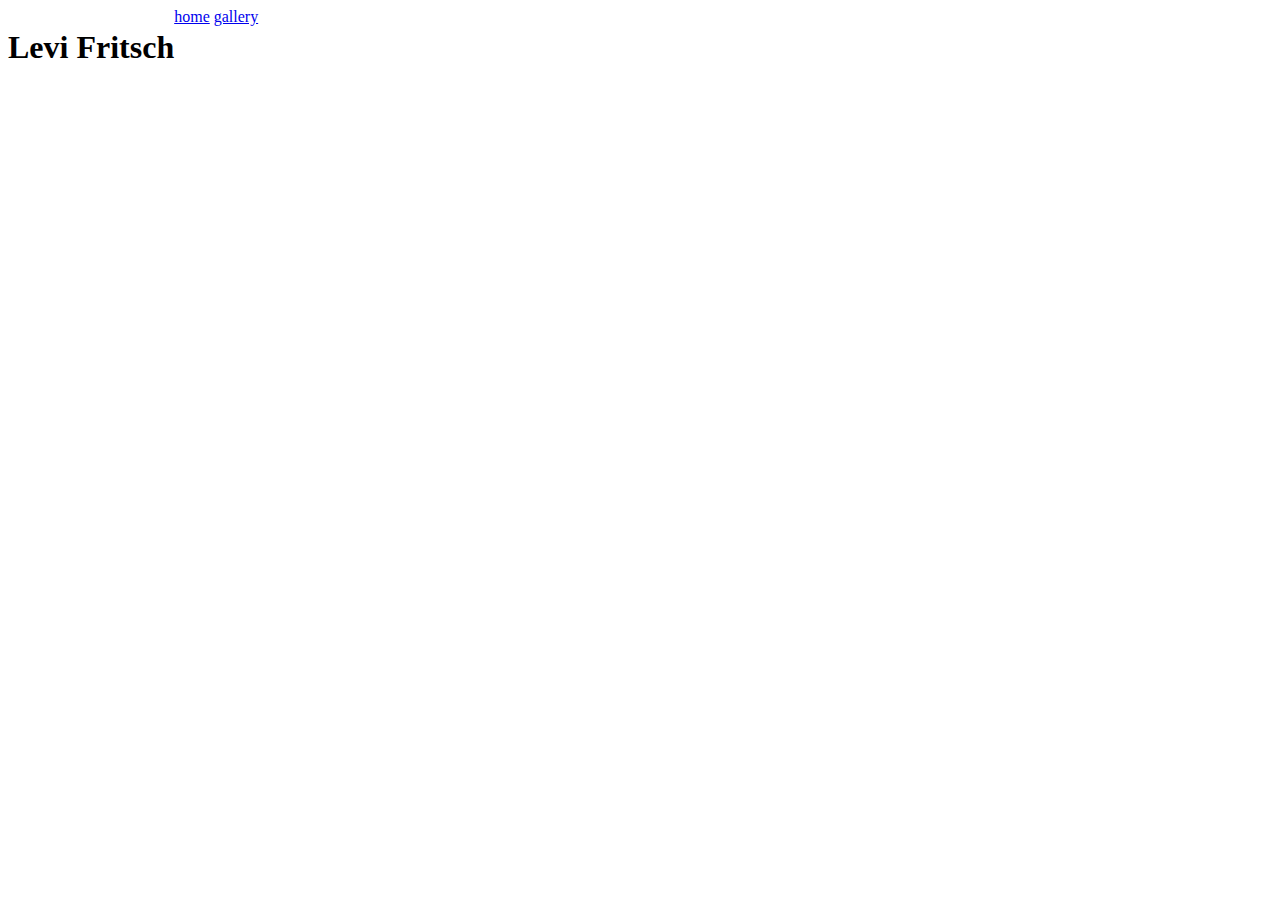
<file: header.html>
<html>
    <head>
        <link rel="stylesheet" href="css/header.css">
    </head>
    <body>
        <header>
            <div>
                <h1>Levi Fritsch</h1>
            </div>
            <nav>
                <a href="home.html">home</a>
                <a href="gallery.html">gallery</a>
            </nav>
        </header>
        
    </body>
</html>
</file>
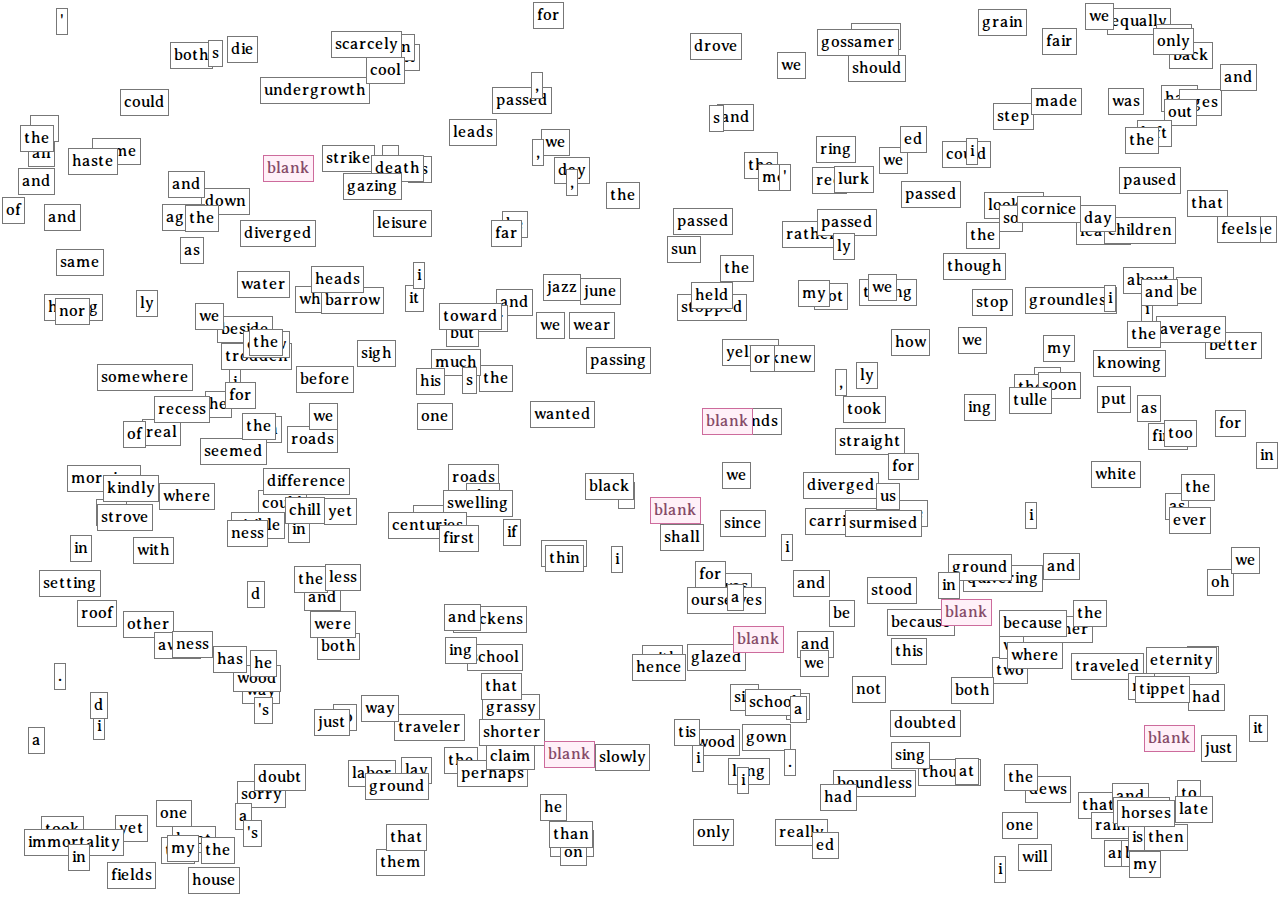
<file: magnetic-petry.html>
<!DOCTYPE html>
<html lang="en">
<head>
    <meta charset="UTF-8">
    <meta name="viewport" content="width=device-width, initial-scale=1.0">

    <link rel="stylesheet" href="magnetic-poetry-resources/main.css">
    <title>magnetic poetry</title>

    <link rel="preconnect" href="https://fonts.googleapis.com">
    <link rel="preconnect" href="https://fonts.gstatic.com" crossorigin>
    <link href="https://fonts.googleapis.com/css2?family=Averia+Serif+Libre:ital,wght@0,300;0,400;0,700;1,300;1,400;1,700&display=swap" rel="stylesheet">
</head>
<body>
    <!--canvas id="main-canvas" style="width: 100vw; height: 100vh"></canvas-->
    <div id="wordspace"></div>

    <script src="magnetic-poetry-resources/words.js"></script>
    <script src="magnetic-poetry-resources/drag.js"></script>
    <script src="magnetic-poetry-resources/main.js"></script>
</body>
</html>
</file>
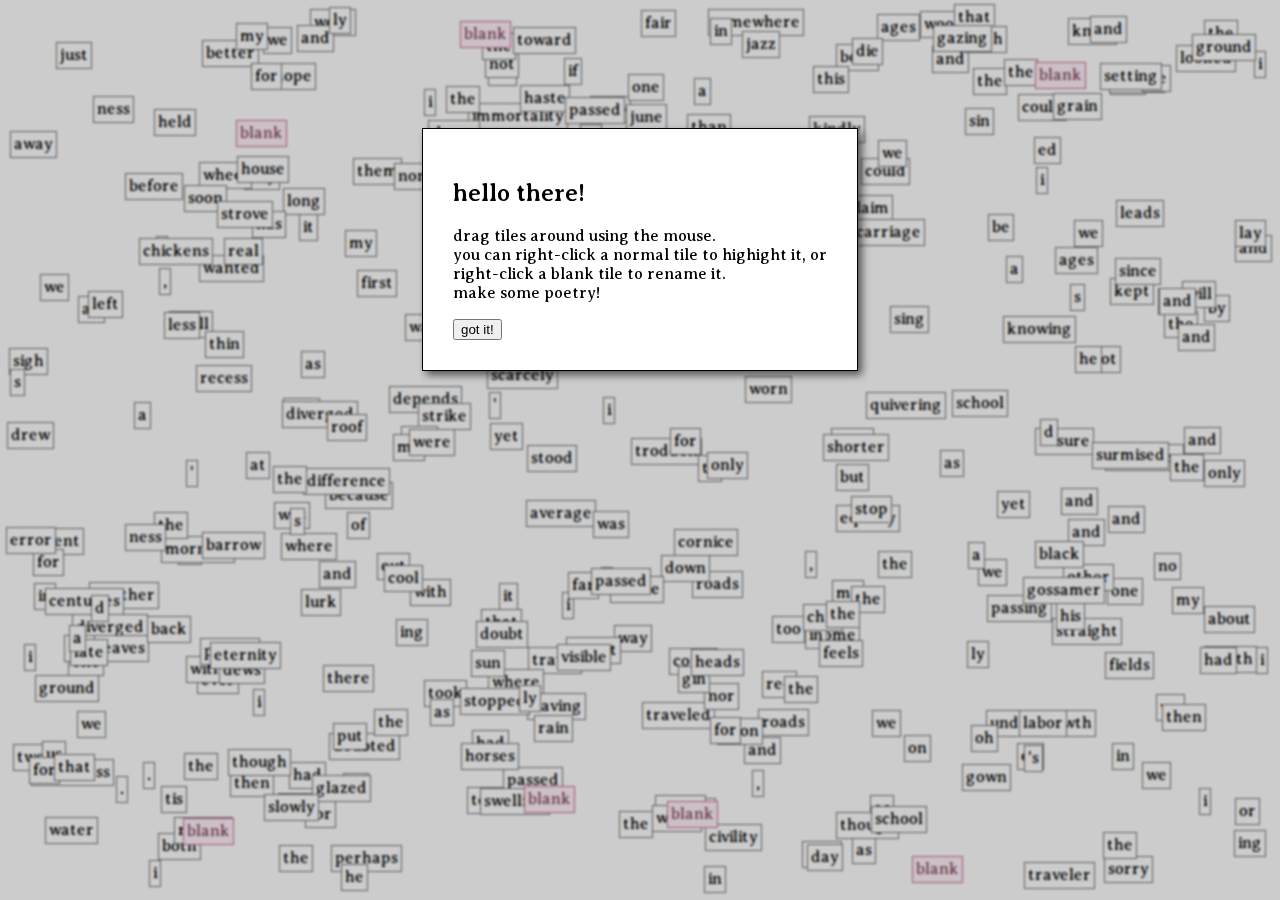
<file: magnetic-poetry.html>
<!DOCTYPE html>
<html lang="en">
<head>
    <meta charset="UTF-8">
    <meta name="viewport" content="width=device-width, initial-scale=1.0">

    <link rel="stylesheet" href="magnetic-poetry-resources/main.css">
    <title>magnetic poetry</title>

    <link rel="preconnect" href="https://fonts.googleapis.com">
    <link rel="preconnect" href="https://fonts.gstatic.com" crossorigin>
    <link href="https://fonts.googleapis.com/css2?family=Averia+Serif+Libre:ital,wght@0,300;0,400;0,700;1,300;1,400;1,700&display=swap" rel="stylesheet">
</head>
<body>
    
    <div id="wordspace"></div>

    <script src="magnetic-poetry-resources/words.js"></script>
    <script src="magnetic-poetry-resources/drag.js"></script>
    <script src="magnetic-poetry-resources/main.js"></script>

    <div id="blocker">
    <div id="popup">
        <h2>hello there!</h2>

        <p>drag tiles around using the mouse.<br>you can right-click a normal tile to highight it, or<br>right-click a blank tile to rename it.<br>make some poetry!</p>

        <button onclick="hideInstructions()">got it!</button>
    </div>
</div>
</body>
</html>
</file>
<file: css/header.css>
header {
    display: flex;
}
</file>
<file: magnetic-poetry-resources/main.css>
body, html {
    margin: 0px;
    padding: 0px;

    font-family: "averia serif libre", serif;
    font-size: 12pt;
}

#wordspace {
    max-width: 100vw;
    height: 100vh;
    overflow: hidden;
}

.word-el {
    padding: 3px;
    position: absolute;
    border-width: 1px;
    border-style: solid;

    /* 
    thanks to w3 Schools for turning off text selection
    https://www.w3schools.com/howto/howto_css_disable_text_selection.asp
    */
    -webkit-user-select: none; /* Safari */
    -ms-user-select: none; /* IE 10 and IE 11 */
    user-select: none; /* Standard syntax */
}
.word-el:hover {
    cursor: pointer;
}

.word-el-basic {
    color: black;
    border-color: #777;
    background-color: white;
}


.text-el {
    color: #864b68;
    border-color: #cd6b9c;
    background-color: #fff0f8;
}


.word-highlighted {
    background: rgb(200, 224, 244);
}


#blocker {
    width: 100vw;
    height: 100vh;
    background-color: #0003;
    backdrop-filter: blur(1px);

    position: fixed;
    top: 0px;
}
#popup {
    max-width: fit-content;
    border: 1px solid black;
    padding: 30px;
    margin: 20px;
    box-shadow: 4px 4px 8px #0009;
    background: white;

    position: relative;
    margin: 10% auto;
    top: 0px;
}
</file>
